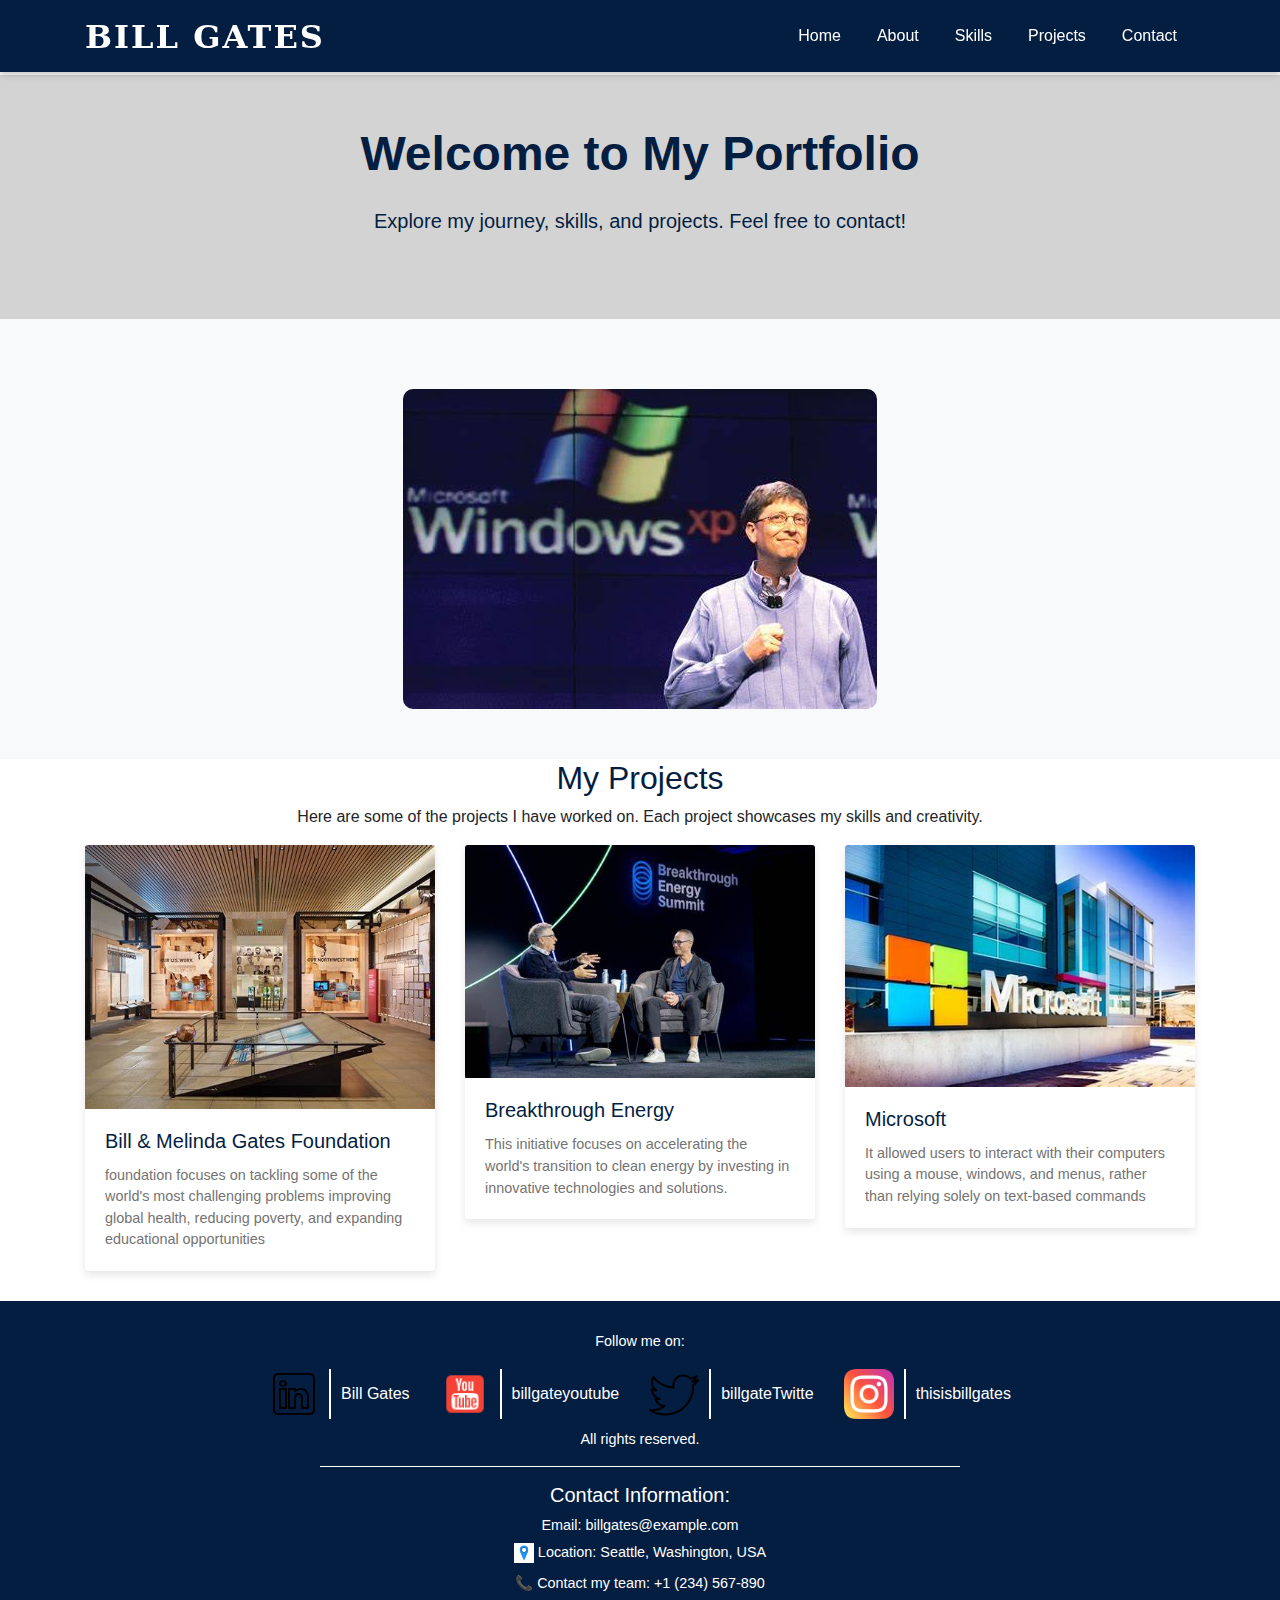
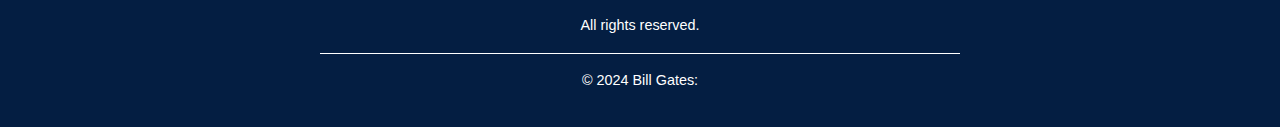
<file: index.html>
<!DOCTYPE html>
<html lang="en">
<head>
    <meta charset="UTF-8">
    <meta name="viewport" content="width=device-width, initial-scale=1.0">
    <title>Welcome Page</title>
    
    <link rel="stylesheet" href="boot/CSS/bootstrap.css">
    <link rel="stylesheet" href="boot/CSS/mdb.css">
    <link rel="stylesheet" href="boot/CSS/style.css">
    <link rel="stylesheet" href="abc.css">
    <style>
     body {
    padding-top: 75px; 
}
    .project-card {
        border: none;
        box-shadow: 0 4px 8px rgba(0, 0, 0, 0.1); /* Default shadow */
        margin-bottom: 30px;
        transition: transform 0.3s ease, box-shadow 0.3s ease; /* Smooth animations */
    }
    
    /* Hover Effects for Desktop */
    .project-card:hover {
        transform: translateY(-10px); /* Lift the card up slightly */
        box-shadow: 0 10px 20px rgba(0, 0, 0, 0.2); /* Stronger shadow */
    }
    
    /* Mobile Effects */
    @media (max-width: 768px) {
        .project-card {
            transition: transform 0.2s ease, box-shadow 0.2s ease; /* Ensure animations */
        }
    
        .project-card:active {
            transform: scale(1.05); /* Slight zoom effect on touch */
            box-shadow: 0 8px 16px rgba(0, 0, 0, 0.3); /* More pronounced shadow */
        }
    }
    
        
    </style>
</head>
<body>
    <!-- Navbar -->
    <nav class="navbar navbar-expand-lg navbar-dark">
        <div class="container">
            <h2 class="abc">BILL GATES</h2>
            <button class="navbar-toggler" type="button" data-toggle="collapse" data-target="#navbarNav" aria-controls="navbarNav" aria-expanded="false" aria-label="Toggle navigation">
                <span class="navbar-toggler-icon"></span>
            </button>
            <div class="collapse navbar-collapse" id="navbarNav">
                <ul class="navbar-nav ml-auto">
                    <li class="nav-item">
                        <a class="nav-link" href="index.html">Home</a>
                    </li>
                    <li class="nav-item">
                        <a class="nav-link" href="about.html">About</a>
                    </li>
                    <li class="nav-item">
                        <a class="nav-link" href="skill.html">Skills</a>
                    </li>
                    <li class="nav-item">
                        <a class="nav-link" href="project.html">Projects</a>
                    </li>
                    <li class="nav-item">
                        <a class="nav-link" href="contact.html">Contact</a>
                    </li>
                </ul>
            </div>
            
        </div>
        
    </nav>  
    <section class="welcome-section" style="background-color: lightgray  ">
        <div class="container text-center">
            <h1 class="welcome-title">Welcome to My Portfolio</h1>
            <p class="welcome-description">Explore my journey, skills, and projects. Feel free to contact!</p>
            
        </div>
    </section>
    
    <!-- picture section-->
    
    <!-- Welcome Section -->
   
    <section class="welcome-section">
        <div class="container text-center">
           <img src="main.jpg" alt="Welcome Image" class="img-fluid">
        </div>
    </section>
 <section class="projects-section">
        <div class="container">
            <div class="projects-header">
               <center> <h2 style="color:  #041e42;;">My Projects</h2>
               <p>Here are some of the projects I have worked on. Each project showcases my skills and creativity.</p>
            </center>
            </div>
            
            <div class="row">
                <!-- Project 1 -->
                <div class="col-md-4">
                    <div class="card project-card">
                        <a href="https://www.gatesfoundation.org/">
                        <img src="pro1.jpg" class="card-img-top" alt="Project 1 Image">
                        <div class="card-body"  style="color: #041e42;">
                            <h5 class="card-title" style="text-size-adjust: 20px;">Bill & Melinda Gates Foundation</h5>
                            <p class="card-text">foundation focuses on tackling some of the world's most challenging problems improving global health, reducing poverty, and expanding educational opportunities</p>
                            </div>
                   
                        </div>
                    </a>
                </div>
                
                <!-- Project 2 -->
                <div class="col-md-4" >
                    <a href="https://www.breakthroughenergy.org/">
                    <div class="card project-card">
                        <img src="pro2.jpg" class="card-img-top" alt="Project 2 Image">
                        <div class="card-body" style="color: #041e42;">
                            <h5 class="card-title">Breakthrough Energy</h5>
                            <p class="card-text">This initiative focuses on accelerating the world's transition to clean energy by investing in innovative technologies and solutions.</p>
                        </div>
                    </div>
                    </a>
                </div>
                
                <!-- Project 3 -->
                <div class="col-md-4">
                    <a href="https://www.microsoft.com/">
                    <div class="card project-card" style="color: #041e42;">
                        <img src="pro3.jpg" class="card-img-top" alt="Project 3 Image">
                        <div class="card-body">
                            <h5 class="card-title">Microsoft</h5>
                            <p class="card-text">It allowed users to interact with their computers using a mouse, windows, and menus, rather than relying solely on text-based commands</p>
                        </div>
                    </div>
                </a>
                </div>
                
              
            </div>
        </div>
    </section>
    <!-- Footer -->
    <div class="footer">
        
        <p>Follow me on:</p>
        <div class="footer-icons">
            <!--Link-->
            <div class="icon-group">
                <img src="icons8-linkedin-50.png" alt="YouTube">
                <div class="right-line"></div>
                <a href="https://www.linkedin.com/in/williamhgates" target="_blank">Bill Gates</a>
            </div>
            <!-- YouTube -->
            <div class="icon-group">
                <img src="icons8-youtube-48.png" alt="YouTube">
                <div class="right-line"></div>
                <a href="https://www.youtube.com" target="_blank">billgateyoutube</a>
            </div>
            <!-- Twitter -->
            <div class="icon-group">
                <img src="icons8-twitter-50.png" alt="Twitter">
                <div class="right-line"></div>
                <a href="https://www.twitter.com/billgates" target="_blank">billgateTwitte</a>
            </div>
            <!-- Instagram -->
            <div class="icon-group">
                <img src="instagram.png" alt="Instagram">
                <div class="right-line"></div>
                <a href="https://www.instagram.com/thisisbillgates/" target="_blank">thisisbillgates</a>
            </div>
        </div>
        <p>All rights reserved.</p>
        <hr class="border-white" width="50%">
        <div style="margin-bottom: 20px;">
            <h5>Contact Information:</h5>
            <p style="margin: 5px 0;">  Email: <a href=" mailto:billgates@example.com" style="color: white; text-decoration: none;">billgates@example.com</a></p>
            <p style="margin: 5px 0;"><img src="loc.jpg" width="20px" > Location: Seattle, Washington, USA</p>
            <p>📞 Contact my team: <a href="tel:+123456789" style="color: white; text-decoration: none;">+1 (234) 567-890</a></p>
        
        </div>
        <p>All rights reserved.</p>
        <hr class="border-white" width="50%">
        <p>&copy; 2024 Bill Gates:</p>
    </div>
   

    <!-- Bootstrap JS -->
    <script src="boot/JS/jquery.js"></script>
    <script src="boot/JS/popper.js"></script>
    <script src="boot/JS/bootstrapjs.js"></script>
    <script src="boot/JS/mdbjs.js"></script>
</body>
</html>
</file>
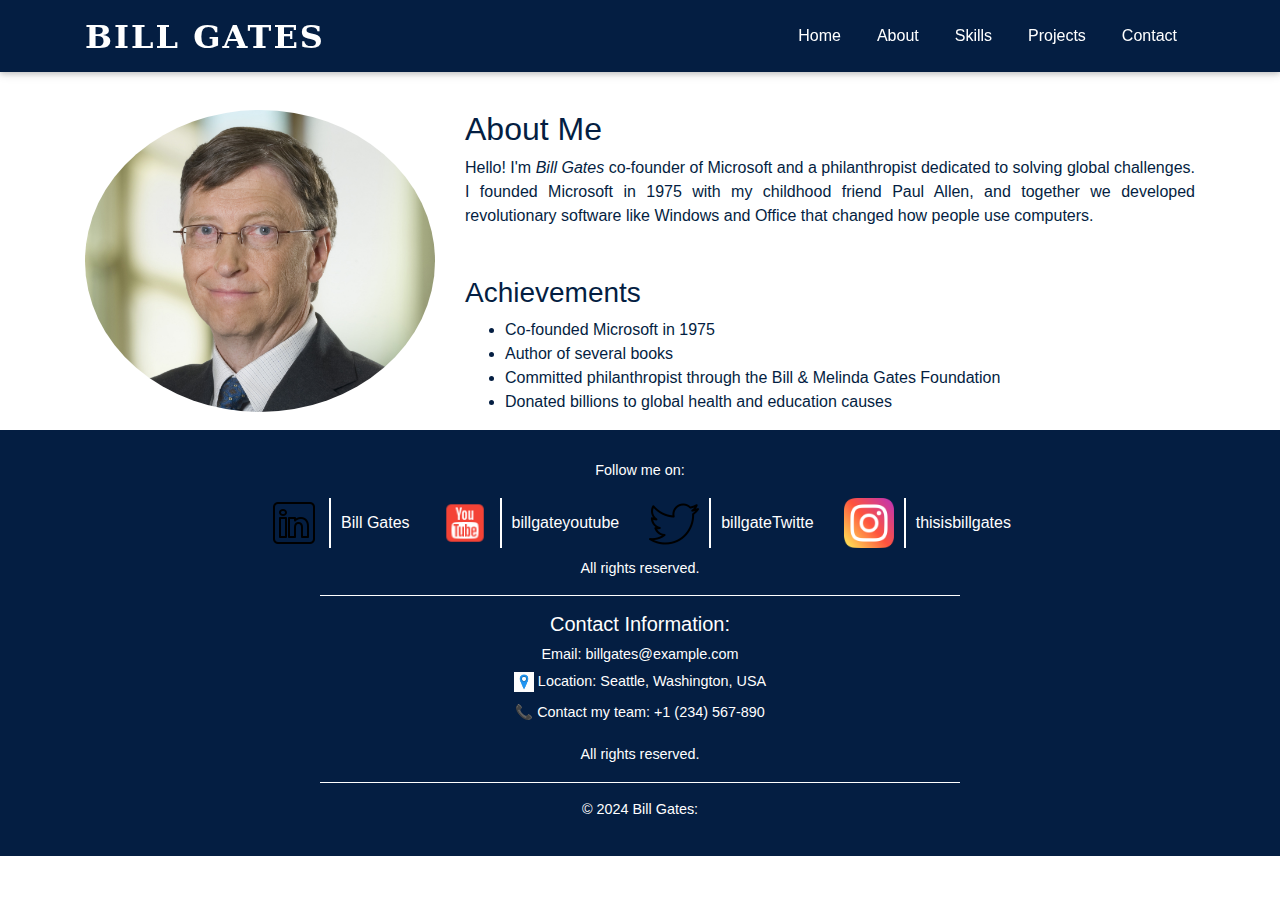
<file: about.html>
<!DOCTYPE html>
<html lang="en">
<head>
    <meta charset="UTF-8">
    <meta name="viewport" content="width=device-width, initial-scale=1.0">
    <title>Document</title>
    <link rel="stylesheet" href="boot/CSS/bootstrap.css">
    <link rel="stylesheet" href="boot/CSS/mdb.css">
    <link rel="stylesheet" href="boot/CSS/style.css">
    <link rel="stylesheet" href="abc.css">
</head>
<body>
    <!-- Navbar -->
    <nav class="navbar navbar-expand-lg navbar-dark">
        <div class="container">
            <h2  class="abc">BILL GATES</h2>
            <button class="navbar-toggler" type="button" data-toggle="collapse" data-target="#navbarNav" aria-controls="navbarNav" aria-expanded="false" aria-label="Toggle navigation">
                <span class="navbar-toggler-icon"></span>
            </button>
            
            <div class="collapse navbar-collapse" id="navbarNav">
                <ul class="navbar-nav ml-auto">
                    <li class="nav-item">
                        <a class="nav-link" href="index.html">Home</a>
                    </li>
                    <li class="nav-item">
                        <a class="nav-link" href="about.html" active>About</a>
                    </li>
                    <li class="nav-item">
                        <a class="nav-link" href="skill.html">Skills</a>
                    </li>
                    <li class="nav-item">
                        <a class="nav-link" href="project.html">Projects</a>
                    </li>
                    <li class="nav-item">
                        <a class="nav-link" href="contact.html">Contact</a>
                    </li>
                </ul>
            </div>
        </div>
    </nav> 
    <div class="container">
        <div class="row" style="color:#041e42 ;text-align: justify;">
          <div class="col-lg-4">
            <img src="bill.jpg" alt="Profile Picture" class="img-fluid rounded-circle " >
          </div>
          <div class="col-lg-8">
            <h2>About Me</h2>
            Hello! I'm <a style="color:#041e42; font-style: oblique;text-shadow: orange;">Bill Gates</a>  co-founder of Microsoft and a philanthropist dedicated to solving global challenges. I founded Microsoft in 1975 with my childhood friend Paul Allen, and together we developed revolutionary software like Windows and Office that changed how people use computers.</p>
            <div class="row mt-5">
                <div class="col-12">
                    <h3 style="color: #041e42;">Achievements</h3>
                    <ul>
                        <li>Co-founded Microsoft in 1975</li>
                        <li>Author of several books</li>
                        <li>Committed philanthropist through the Bill & Melinda Gates Foundation</li>
                        <li>Donated billions to global health and education causes</li>
                    </ul>
                </div>
            </div>
        </div>
        </div>
      </div>
</div>

</div>

<div class="footer">
        
    <p>Follow me on:</p>
    <div class="footer-icons">
        <!--Link-->
        <div class="icon-group">
            <img src="icons8-linkedin-50.png" alt="YouTube">
            <div class="right-line"></div>
            <a href="https://www.linkedin.com/in/williamhgates" target="_blank">Bill Gates</a>
        </div>
        <!-- YouTube -->
        <div class="icon-group">
            <img src="icons8-youtube-48.png" alt="YouTube">
            <div class="right-line"></div>
            <a href="https://www.youtube.com" target="_blank">billgateyoutube</a>
        </div>
        <!-- Twitter -->
        <div class="icon-group">
            <img src="icons8-twitter-50.png" alt="Twitter">
            <div class="right-line"></div>
            <a href="https://www.twitter.com/billgates" target="_blank">billgateTwitte</a>
        </div>
        <!-- Instagram -->
        <div class="icon-group">
            <img src="instagram.png" alt="Instagram">
            <div class="right-line"></div>
            <a href="https://www.instagram.com/thisisbillgates/" target="_blank">thisisbillgates</a>
        </div>
    </div>
    <p>All rights reserved.</p>
    <hr class="border-white" width="50%">
    <div style="margin-bottom: 20px;">
        <h5>Contact Information:</h5>
        <p style="margin: 5px 0;">  Email: <a href=" mailto:billgates@example.com" style="color: white; text-decoration: none;">billgates@example.com</a></p>
        <p style="margin: 5px 0;"><img src="loc.jpg" width="20px" > Location: Seattle, Washington, USA</p>
        <p>📞 Contact my team: <a href="tel:+123456789" style="color: white; text-decoration: none;">+1 (234) 567-890</a></p>
    
    </div>
    <p>All rights reserved.</p>
    <hr class="border-white" width="50%">
    <p>&copy; 2024 Bill Gates:</p>
</div>
     <!-- Bootstrap JS -->
     <script src="boot/JS/jquery.js"></script>
     <script src="boot/JS/popper.js"></script>
     <script src="boot/JS/bootstrapjs.js"></script>
     <script src="boot/JS/mdbjs.js"></script>
</body>
</html>
</file>
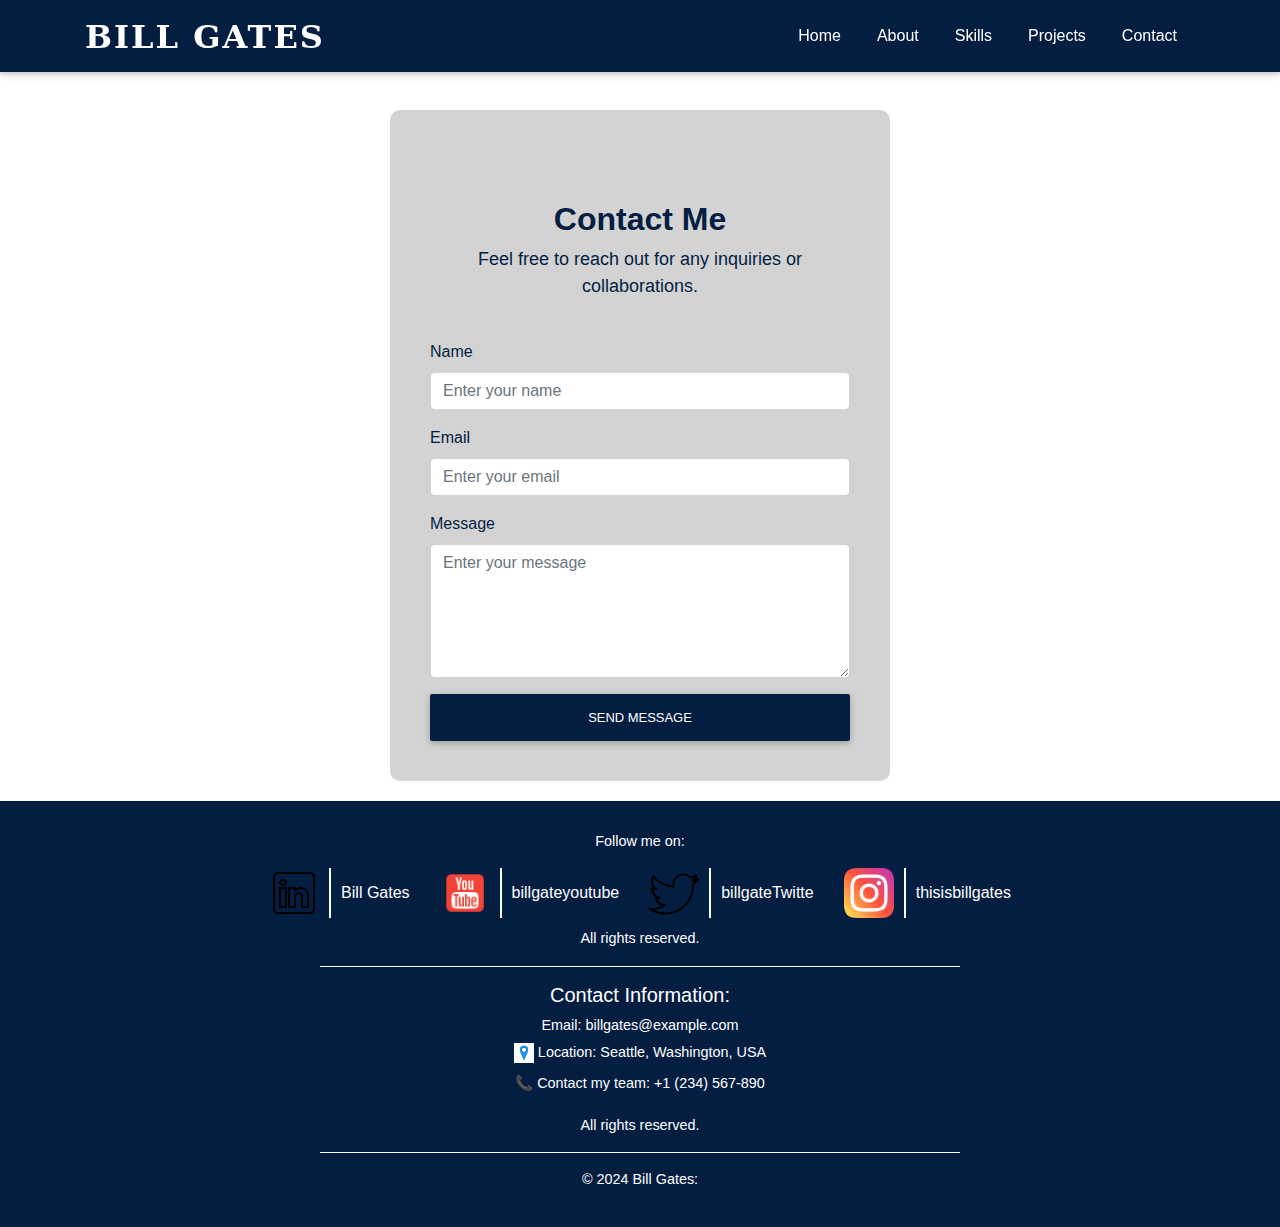
<file: contact.html>
<!DOCTYPE html>
<html lang="en">
<head>
    <meta charset="UTF-8">
    <meta name="viewport" content="width=device-width, initial-scale=1.0">
    <title>Contact</title>

    <!-- External CSS -->
    <link rel="stylesheet" href="boot/CSS/bootstrap.css">
    <link rel="stylesheet" href="boot/CSS/mdb.css">
    <link rel="stylesheet" href="boot/CSS/style.css">
    <link rel="stylesheet" href="abc.css">

    <style>
        body {
            background-color:white;
            font-family: Arial, sans-serif;
            color: #041e42;
        }

        .contact-header {
            text-align: center;
            margin-top: 50px;
            margin-bottom: 40px;
        }

        .contact-header h2 {
            font-size: 2rem;
            font-weight: 600;
            color: #041e42;
        }

        .contact-header p {
            font-size: 1.125rem;
            color:#041e42;
        }

        /* Adjust form width */
.contact-form-section {
    max-width: 500px; /* Set maximum width for the form */
    margin: 0 auto; /* Center align the form */
    padding: 40px;
    background-color: lightgray;
    border-radius: 10px;
    margin-bottom: 20px;
}

        .form-control {
            border-radius: 0.25rem;
        }

        .btn-primary {
            background-color: #fff;
            border-color: white;
            color: #041e42;
        }

        .navbar-dark {
            background-color: #041e42;
        }

        .navbar-nav .nav-link {
            color: #ffffff;
        }

        .navbar-nav .nav-link:hover {
            color: #f8f9fa;
        }

        .navbar-brand {
            color: #ffffff;
            font-weight: bold;
        }

       
    </style>
</head>
<body>

    <!-- Navbar -->
    <nav class="navbar navbar-expand-lg navbar-dark">
        <div class="container">
            <h2 class="abc">BILL GATES</h2>
            <button class="navbar-toggler" type="button" data-toggle="collapse" data-target="#navbarNav" aria-controls="navbarNav" aria-expanded="false" aria-label="Toggle navigation">
                <span class="navbar-toggler-icon"></span>
            </button>
            
            <div class="collapse navbar-collapse" id="navbarNav">
                <ul class="navbar-nav ml-auto">
                    <li class="nav-item"><a class="nav-link" href="index.html">Home</a></li>
                    <li class="nav-item"><a class="nav-link" href="about.html">About</a></li>
                    <li class="nav-item"><a class="nav-link" href="skill.html">Skills</a></li>
                    <li class="nav-item"><a class="nav-link" href="project.html">Projects</a></li>
                    <li class="nav-item"><a class="nav-link active" href="contact.html">Contact</a></li>
                </ul>
            </div>
        </div>
    </nav> 

    <!-- Contact Section -->
    <section class="contact-form-section container">
        <div class="contact-header">
            <h2>Contact Me</h2>
            <p style="color: #041e42;">Feel free to reach out for any inquiries or collaborations.</p>
        </div>

        <form action="your-backend-script.php" method="POST" >
            <div class="form-group" width="100px">
                <label for="name">Name</label>
                <input type="text" class="form-control" id="name" name="name" placeholder="Enter your name" required>
            </div>
            <div class="form-group">
                <label for="email">Email</label>
                <input type="email" class="form-control" id="email" name="email" placeholder="Enter your email" required>
            </div>
            <div class="form-group">
                <label for="message">Message</label>
                <textarea class="form-control" id="message" name="message" rows="5" placeholder="Enter your message" required></textarea>
            </div>
            <button type="submit" class="btn btn-block" style="background-color:#041e42;color: white;">Send Message</button>
        </form>
    </section>

    <!-- Footer -->
    <div class="footer">
        
        <p>Follow me on:</p>
        <div class="footer-icons">
            <!--Link-->
            <div class="icon-group">
                <img src="icons8-linkedin-50.png" alt="YouTube">
                <div class="right-line"></div>
                <a href="https://www.linkedin.com/in/williamhgates" target="_blank">Bill Gates</a>
            </div>
            <!-- YouTube -->
            <div class="icon-group">
                <img src="icons8-youtube-48.png" alt="YouTube">
                <div class="right-line"></div>
                <a href="https://www.youtube.com" target="_blank">billgateyoutube</a>
            </div>
            <!-- Twitter -->
            <div class="icon-group">
                <img src="icons8-twitter-50.png" alt="Twitter">
                <div class="right-line"></div>
                <a href="https://www.twitter.com/billgates" target="_blank">billgateTwitte</a>
            </div>
            <!-- Instagram -->
            <div class="icon-group">
                <img src="instagram.png" alt="Instagram">
                <div class="right-line"></div>
                <a href="https://www.instagram.com/thisisbillgates/" target="_blank">thisisbillgates</a>
            </div>
        </div>
        <p>All rights reserved.</p>
        <hr class="border-white" width="50%">
        <div style="margin-bottom: 20px;">
            <h5>Contact Information:</h5>
            <p style="margin: 5px 0;">  Email: <a href=" mailto:billgates@example.com" style="color: white; text-decoration: none;">billgates@example.com</a></p>
            <p style="margin: 5px 0;"><img src="loc.jpg" width="20px" > Location: Seattle, Washington, USA</p>
            <p>📞 Contact my team: <a href="tel:+123456789" style="color: white; text-decoration: none;">+1 (234) 567-890</a></p>
        
        </div>
        <p>All rights reserved.</p>
        <hr class="border-white" width="50%">
        <p>&copy; 2024 Bill Gates:</p>
    </div>
    
    <!-- Bootstrap JS -->
    <script src="boot/JS/jquery.js"></script>
    <script src="boot/JS/popper.js"></script>
    <script src="boot/JS/bootstrapjs.js"></script>
    <script src="boot/JS/mdbjs.js"></script>
</body>
</html>
</file>
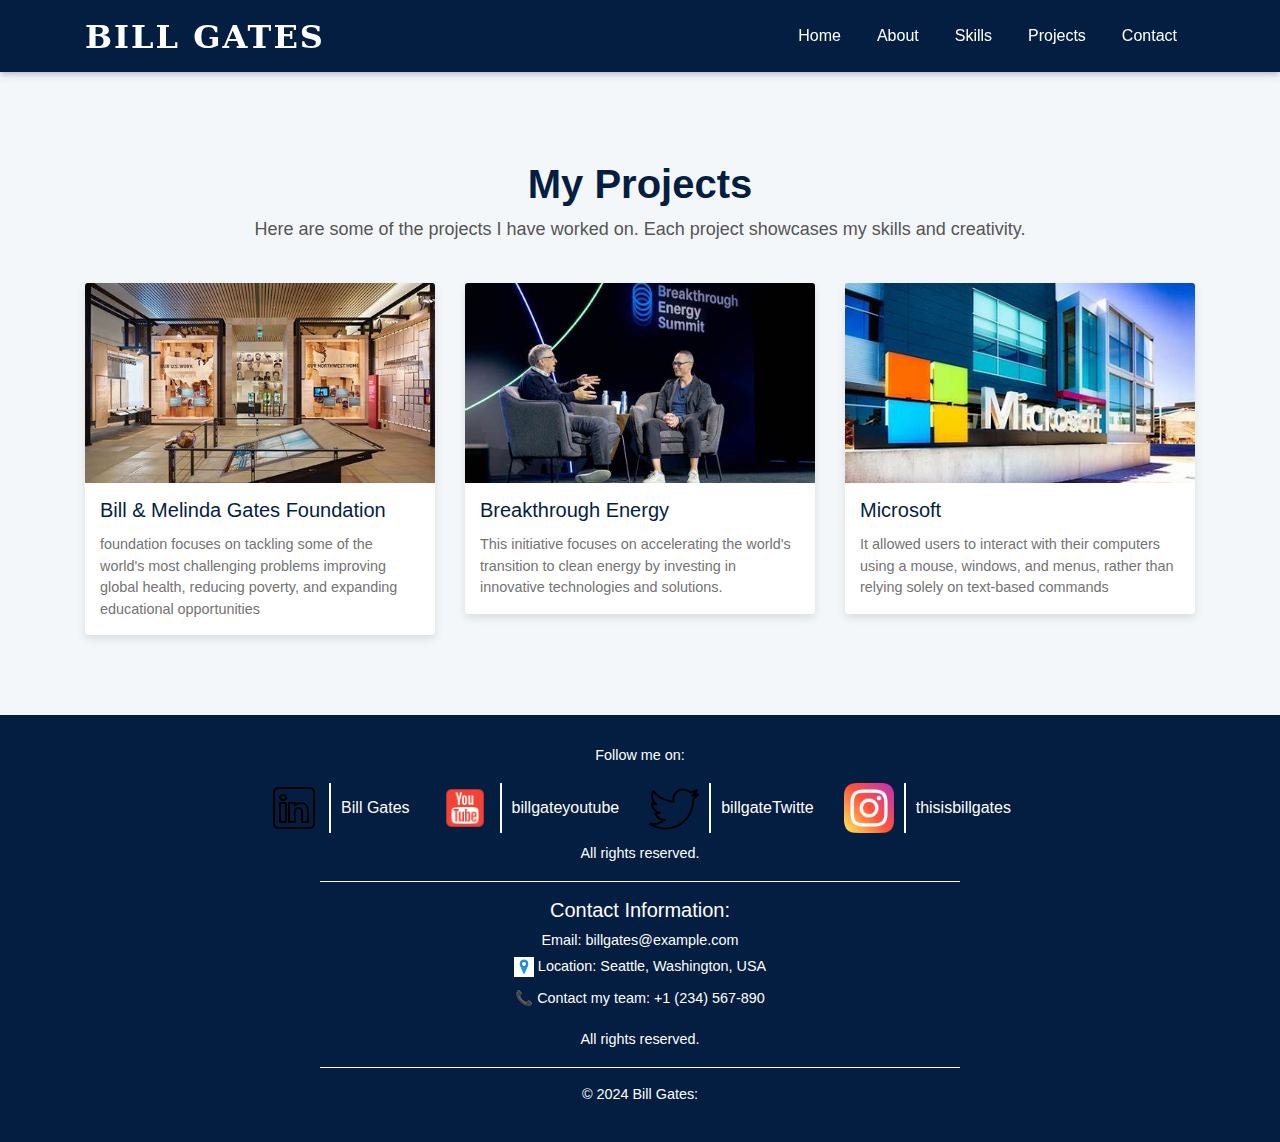
<file: project.html>
<!DOCTYPE html>
<html lang="en">
<head>
    <meta charset="UTF-8">
    <meta name="viewport" content="width=device-width, initial-scale=1.0">
    <title>Projects</title>

    <link rel="stylesheet" href="boot/CSS/bootstrap.css">
    <link rel="stylesheet" href="boot/CSS/mdb.css">
    <link rel="stylesheet" href="boot/CSS/style.css">
    <link rel="stylesheet" href="abc.css">
    
    <style>
        body {
            background-color: #f4f7fa;
            font-family: 'Arial', sans-serif;
            color: #333;
        }
        .projects-section {
            padding: 50px 0;
        }
        .projects-header {
            text-align: center;
            margin-bottom: 40px;
        }
        .projects-header h2 {
            font-size: 2.5rem;
            font-weight: 600;
            color: #007bff;
        }
        .projects-header p {
            font-size: 1.125rem;
            color: #555;
        }
        .project-card {
            border: none;
            box-shadow: 0 4px 8px rgba(0, 0, 0, 0.1);
            margin-bottom: 30px;
            transition: transform 0.3s ease;
        }
        .project-card:hover {
            transform: translateY(-10px);
        }
        .card-img-top {
            height: 200px;
            object-fit: cover;
        }
        .card-body {
            padding: 15px;
        }
        .card-title {
            font-size: 1.25rem;
            font-weight: 600;
        }
        .card-text {
            font-size: 1rem;
            color: #555;
        }
        .card-footer {
            background-color: transparent;
            border-top: none;
            text-align: center;
        }
        
        .row {
            display: flex;
            flex-wrap: wrap;
            justify-content: space-between;
        }
        .col-md-4 {
            width: 32%;
        }
        @media (max-width: 768px) {
            .col-md-4 {
                width: 100%;
            }
        }
    </style>
</head>
<body>

    <!-- Navbar -->
    <nav class="navbar navbar-expand-lg navbar-dark" style="background-color: #041e42;">
        <div class="container">
            <h2 class="abc">BILL GATES</h2>
            <button class="navbar-toggler" type="button" data-toggle="collapse" data-target="#navbarNav" aria-controls="navbarNav" aria-expanded="false" aria-label="Toggle navigation">
                <span class="navbar-toggler-icon"></span>
            </button>
            
            <div class="collapse navbar-collapse" id="navbarNav">
                <ul class="navbar-nav ml-auto">
                    <li class="nav-item">
                        <a class="nav-link" href="index.html">Home</a>
                    </li>
                    <li class="nav-item">
                        <a class="nav-link" href="about.html">About</a>
                    </li>
                    <li class="nav-item">
                        <a class="nav-link" href="skill.html">Skills</a>
                    </li>
                    <li class="nav-item">
                        <a class="nav-link active" href="project.html" active>Projects</a>
                    </li>
                    <li class="nav-item">
                        <a class="nav-link" href="contact.html">Contact</a>
                    </li>
                </ul>
            </div>
        </div>
    </nav> 

    <!-- Projects Section -->
    <section class="projects-section">
        <div class="container">
            <div class="projects-header">
                <h2 style="color:  #041e42;;">My Projects</h2>
                <p>Here are some of the projects I have worked on. Each project showcases my skills and creativity.</p>
            </div>
            
            <div class="row">
                <!-- Project 1 -->
                <div class="col-md-4">
                    <div class="card project-card">
                        <a href="https://www.gatesfoundation.org/">
                        <img src="pro1.jpg" class="card-img-top" alt="Project 1 Image">
                        <div class="card-body"  style="color: #041e42;">
                            <h5 class="card-title" style="text-size-adjust: 20px;">Bill & Melinda Gates Foundation</h5>
                            <p class="card-text">foundation focuses on tackling some of the world's most challenging problems improving global health, reducing poverty, and expanding educational opportunities</p>
                            </div>
                   
                        </div>
                    </a>
                </div>
                
                <!-- Project 2 -->
                <div class="col-md-4">
                    <a href="https://www.breakthroughenergy.org/">
                    <div class="card project-card">
                        <img src="pro2.jpg" class="card-img-top" alt="Project 2 Image">
                        <div class="card-body" style="color: #041e42;">
                            <h5 class="card-title">Breakthrough Energy</h5>
                            <p class="card-text">This initiative focuses on accelerating the world's transition to clean energy by investing in innovative technologies and solutions.</p>
                        </div>
                    </div>
                    </a>
                </div>
                
                <!-- Project 3 -->
                <div class="col-md-4">
                    <a href="https://www.microsoft.com/">
                    <div class="card project-card" style="color: #041e42;">
                        <img src="pro3.jpg" class="card-img-top" alt="Project 3 Image">
                        <div class="card-body">
                            <h5 class="card-title">Microsoft</h5>
                            <p class="card-text">It allowed users to interact with their computers using a mouse, windows, and menus, rather than relying solely on text-based commands</p>
                        </div>
                    </div>
                </a>
                </div>
                
              
            </div>
        </div>
    </section>
    <div class="footer">
        
        <p>Follow me on:</p>
        <div class="footer-icons">
            <!--Link-->
            <div class="icon-group">
                <img src="icons8-linkedin-50.png" alt="YouTube">
                <div class="right-line"></div>
                <a href="https://www.linkedin.com/in/williamhgates" target="_blank">Bill Gates</a>
            </div>
            <!-- YouTube -->
            <div class="icon-group">
                <img src="icons8-youtube-48.png" alt="YouTube">
                <div class="right-line"></div>
                <a href="https://www.youtube.com" target="_blank">billgateyoutube</a>
            </div>
            <!-- Twitter -->
            <div class="icon-group">
                <img src="icons8-twitter-50.png" alt="Twitter">
                <div class="right-line"></div>
                <a href="https://www.twitter.com/billgates" target="_blank">billgateTwitte</a>
            </div>
            <!-- Instagram -->
            <div class="icon-group">
                <img src="instagram.png" alt="Instagram">
                <div class="right-line"></div>
                <a href="https://www.instagram.com/thisisbillgates/" target="_blank">thisisbillgates</a>
            </div>
        </div>
        <p>All rights reserved.</p>
        <hr class="border-white" width="50%">
        <div style="margin-bottom: 20px;">
            <h5>Contact Information:</h5>
            <p style="margin: 5px 0;">  Email: <a href=" mailto:billgates@example.com" style="color: white; text-decoration: none;">billgates@example.com</a></p>
            <p style="margin: 5px 0;"><img src="loc.jpg" width="20px" > Location: Seattle, Washington, USA</p>
            <p>📞 Contact my team: <a href="tel:+123456789" style="color: white; text-decoration: none;">+1 (234) 567-890</a></p>
        
        </div>
        <p>All rights reserved.</p>
        <hr class="border-white" width="50%">
        <p>&copy; 2024 Bill Gates:</p>
    </div>
    <!-- Bootstrap JS -->
    <script src="boot/JS/jquery.js"></script>
    <script src="boot/JS/popper.js"></script>
    <script src="boot/JS/bootstrapjs.js"></script>
    <script src="boot/JS/mdbjs.js"></script>
</body>
</html>
</file>
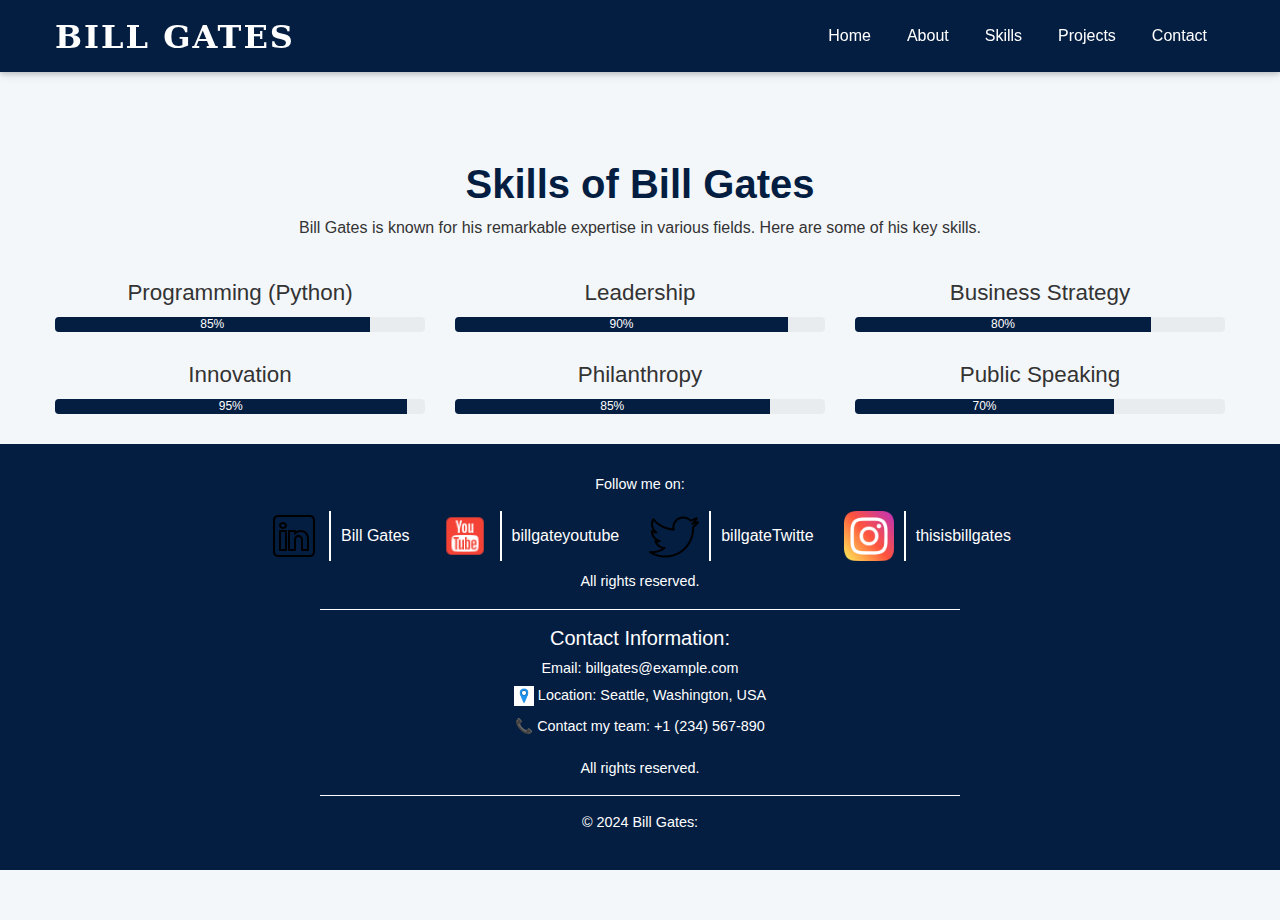
<file: skill.html>
<!DOCTYPE html>
<html lang="en">
<head>
    <meta charset="UTF-8">
    <meta name="viewport" content="width=device-width, initial-scale=1.0">
    <title>Navigation Bar</title>
    
    <link rel="stylesheet" href="boot/CSS/bootstrap.css">
    <link rel="stylesheet" href="boot/CSS/mdb.css">
    <link rel="stylesheet" href="boot/CSS/style.css">
    <link rel="stylesheet" href="abc.css">
    <style>
        body {
            background: #f4f7fa;
            font-family: 'Arial', sans-serif;
            color: #333;
        }
        .skills-section {
            padding: 50px 0;
        }
        .skills-header {
            text-align: center;
            margin-bottom: 40px;
        }
        .skills-header h2 {
            font-size: 2.5rem;
            font-weight: 600;
            color:#041e42;
        }
        .skill-item {
            text-align: center;
            margin-bottom: 30px;
        }
        .skill-item h4 {
            font-size: 1.4rem;
            margin-bottom: 10px;
            font-weight: 500;
        }
        .progress-bar {
            background:#041e42;
            transition: width 0.5s ease;
        }
        .progress {
            height: 15px;
            margin-bottom: 15px;
        }
        .container {
            max-width: 1200px;
            margin: 0 auto;
        }
        .row {
            display: flex;
            flex-wrap: wrap;
            justify-content: space-between;
        }
        .col-md-4 {
            width: 32%;
        }
        @media (max-width: 768px) {
            .col-md-4 {
                width: 100%;
            }
        }
        </style>
</head>
<body>
    <!-- Navbar -->
     <nav class="navbar navbar-expand-lg navbar-dark">
        <div class="container">
            <h2  class="abc">BILL GATES</h2>
            <button class="navbar-toggler" type="button" data-toggle="collapse" data-target="#navbarNav" aria-controls="navbarNav" aria-expanded="false" aria-label="Toggle navigation">
                <span class="navbar-toggler-icon"></span>
            </button>
            
            <div class="collapse navbar-collapse" id="navbarNav">
                <ul class="navbar-nav ml-auto">
                    <li class="nav-item">
                        <a class="nav-link" href="index.html" >Home</a>
                    </li>
                    <li class="nav-item">
                        <a class="nav-link" href="about.html">About</a>
                    </li>
                    <li class="nav-item">
                        <a class="nav-link" href="skill.html" active>Skills</a>
                    </li>
                    <li class="nav-item">
                        <a class="nav-link" href="project.html">Projects</a>
                    </li>
                    <li class="nav-item">
                        <a class="nav-link" href="contact.html">Contact</a>
                    </li>
                </ul>
            </div>
        </div>
    </nav> 
    <section class="skills-section">
        <div class="container">
            <div class="skills-header">
                <h2>Skills of Bill Gates</h2>
                <p>Bill Gates is known for his remarkable expertise in various fields. Here are some of his key skills.</p>
            </div>
            
            <div class="row">
                <!-- Skill 1: Programming (Python) -->
                <div class="col-md-4">
                    <div class="skill-item">
                        <div>
                            <h4>Programming (Python)</h4>
                        </div>
                        <div>
                            <div class="progress">
                                <div class="progress-bar" style="width: 85%" role="progressbar" aria-valuenow="85" aria-valuemin="0" aria-valuemax="100">85%</div>
                            </div>
                        </div>
                    </div>
                </div>
                
                <!-- Skill 2: Leadership -->
                <div class="col-md-4">
                    <div class="skill-item">
                        <div>
                            <h4>Leadership</h4>
                        </div>
                        <div>
                            <div class="progress">
                                <div class="progress-bar" style="width: 90%" role="progressbar" aria-valuenow="90" aria-valuemin="0" aria-valuemax="100">90%</div>
                            </div>
                        </div>
                    </div>
                </div>
                
                <!-- Skill 3: Business Strategy -->
                <div class="col-md-4">
                    <div class="skill-item">
                        <div>
                            <h4>Business Strategy</h4>
                        </div>
                        <div>
                            <div class="progress">
                                <div class="progress-bar" style="width: 80%" role="progressbar" aria-valuenow="80" aria-valuemin="0" aria-valuemax="100">80%</div>
                            </div>
                        </div>
                    </div>
                </div>
                
                <!-- Skill 4: Innovation -->
                <div class="col-md-4">
                    <div class="skill-item">
                        <div>
                            <h4>Innovation</h4>
                        </div>
                        <div>
                            <div class="progress">
                                <div class="progress-bar" style="width: 95%" role="progressbar" aria-valuenow="95" aria-valuemin="0" aria-valuemax="100">95%</div>
                            </div>
                        </div>
                    </div>
                </div>
                
                <!-- Skill 5: Philanthropy -->
                <div class="col-md-4">
                    <div class="skill-item">
                        <div>
                            <h4>Philanthropy</h4>
                        </div>
                        <div>
                            <div class="progress">
                                <div class="progress-bar" style="width: 85%" role="progressbar" aria-valuenow="85" aria-valuemin="0" aria-valuemax="100">85%</div>
                            </div>
                        </div>
                    </div>
                </div>
                
                <!-- Skill 6: Public Speaking -->
                <div class="col-md-4">
                    <div class="skill-item">
                        <div>
                            <h4>Public Speaking</h4>
                        </div>
                        <div>
                            <div class="progress">
                                <div class="progress-bar" style="width: 70%" role="progressbar" aria-valuenow="70" aria-valuemin="0" aria-valuemax="100">70%</div>
                            </div>
                        </div>
                    </div>
                </div>
            </div>
        </div>
        <div class="footer">
        
            <p>Follow me on:</p>
            <div class="footer-icons">
                <!--Link-->
                <div class="icon-group">
                    <img src="icons8-linkedin-50.png" alt="YouTube">
                    <div class="right-line"></div>
                    <a href="https://www.linkedin.com/in/williamhgates" target="_blank">Bill Gates</a>
                </div>
                <!-- YouTube -->
                <div class="icon-group">
                    <img src="icons8-youtube-48.png" alt="YouTube">
                    <div class="right-line"></div>
                    <a href="https://www.youtube.com" target="_blank">billgateyoutube</a>
                </div>
                <!-- Twitter -->
                <div class="icon-group">
                    <img src="icons8-twitter-50.png" alt="Twitter">
                    <div class="right-line"></div>
                    <a href="https://www.twitter.com/billgates" target="_blank">billgateTwitte</a>
                </div>
                <!-- Instagram -->
                <div class="icon-group">
                    <img src="instagram.png" alt="Instagram">
                    <div class="right-line"></div>
                    <a href="https://www.instagram.com/thisisbillgates/" target="_blank">thisisbillgates</a>
                </div>
            </div>
            <p>All rights reserved.</p>
            <hr class="border-white" width="50%">
            <div style="margin-bottom: 20px;">
                <h5>Contact Information:</h5>
                <p style="margin: 5px 0;">  Email: <a href=" mailto:billgates@example.com" style="color: white; text-decoration: none;">billgates@example.com</a></p>
                <p style="margin: 5px 0;"><img src="loc.jpg" width="20px" > Location: Seattle, Washington, USA</p>
                <p>📞 Contact my team: <a href="tel:+123456789" style="color: white; text-decoration: none;">+1 (234) 567-890</a></p>
            
            </div>
            <p>All rights reserved.</p>
            <hr class="border-white" width="50%">
            <p>&copy; 2024 Bill Gates:</p>
        </div>
        
    <!-- Bootstrap JS -->
    <script src="boot/JS/jquery.js"></script>
    <script src="boot/JS/popper.js"></script>
    <script src="boot/JS/bootstrapjs.js"></script>
    <script src="boot/JS/mdbjs.js"></script>
    
    
</body>
</html>
</file>
<file: boot/CSS/style.css>
.btn-primary{
    background: linear-gradient(45deg,black,violet);
    border-radius: 50px;
}
.bg-light{
    background: linear-gradient(45deg, maroon, deeppink);
}
</file>
<file: abc.css>
.navbar {
    background-color:#041e42; /* Dark blue background */
    position: fixed;
    top: 0;
    width: 100%;
    z-index: 1000;
}
.navbar-brand {
    color: white;
    font-size: 1.5rem;
    font-weight: bold;
    margin-right: 20px;
    text-transform: uppercase;
}
.navbar-nav .nav-link {
    color: white;
    font-size: 1rem;
    margin: 0 10px;
    position: relative;
    transition: color 0.3s ease, transform 0.3s ease;
}
.navbar-nav .nav-link:hover {
   /*  color: #ffcc00; Highlight color */
    text-decoration: underline; /* Removes default underline */
}
.navbar-nav .nav-link:hover::after {
    content: "";
    position: absolute;
    left: 0;
    bottom: -5px;
    width: 100%;
    height: 2px;
    background-color:white; /* Highlight underline */
    transform: scaleX(1);
    transition: transform 0.3s ease;
}
.navbar-nav .nav-link::after {
    content: "";
    position: absolute;
    left: 0;
    bottom: -5px;
    width: 100%;
    height: 2px;
    background-color:white; /* Highlight underline */
    transform: scaleX(0);
    transition: transform 0.3s ease;
}
.abc {
    color:white; /* Use Ulster University's blue */
    font-family: 'Serif', 'Georgia', 'Times New Roman'; /* Choose a serif font */
    font-weight: bold; /* Make it bold */
    text-transform: uppercase; /* Capitalize text */
    letter-spacing: 2px; /* Add letter spacing */
    margin-top: 10px;
}
body {
    padding-top: 110px; /* Adjust this value as per your navbar's height */
}
/* Footer Section Styling */
.footer {
    background-color: #041e42;
    color: white;
    text-align: center;
    padding: 20px 0;
}

.footer p {
    margin-top: 10px;
    font-size: 0.9rem;
}

/* Icons and Links Styling */
.footer-icons {
    display: flex;
    align-items: center;
    justify-content: center;
    gap: 30px;
    margin-top: 15px;
}

.footer-icons .icon-group {
    display: flex;
    align-items: center;
    gap: 10px;
}

.footer-icons img {
    width: 50px;
    height: 50px;
}

.footer-icons a {
    color: white;
    text-decoration: none;
    font-size: 1rem;
}

/* Right Line Styling */
.footer-icons .right-line {
    height: 50px;
    width: 2px;
    background-color: white;
}

/* Responsiveness for Smaller Screens */
@media (max-width: 768px) {
    .footer-icons {
        flex-direction: column;
        gap: 20px;
    }

    .footer-icons img {
        width: 40px;
        height: 40px;
    }

    .footer-icons .right-line {
        display: none; /* Hide the line for better alignment on small screens */
    }
}
/* Welcome Section Styling */
.welcome-section {
    padding: 100px 20px;
    background: white;
    color: #041e42;
}

.welcome-title {
    font-size: 3rem;
    font-weight: bold;
    margin-bottom: 20px;
}

.welcome-description {
    font-size: 1.25rem;
    line-height: 1.8;
    margin-bottom: 30px;
}

/* Responsiveness for Welcome Section */
@media (max-width: 768px) {
    .welcome-title {
        font-size: 2.5rem;
    }

    .welcome-description {
        font-size: 1rem;
    }
}
.welcome-section {
  
            padding: 50px 0;
            background-color: #f8f9fa;
        }

 .welcome-section img {
            max-width: 100%;
            height: auto;
            border-radius: 10px;
            margin-top: 20px;
        }
</file>
